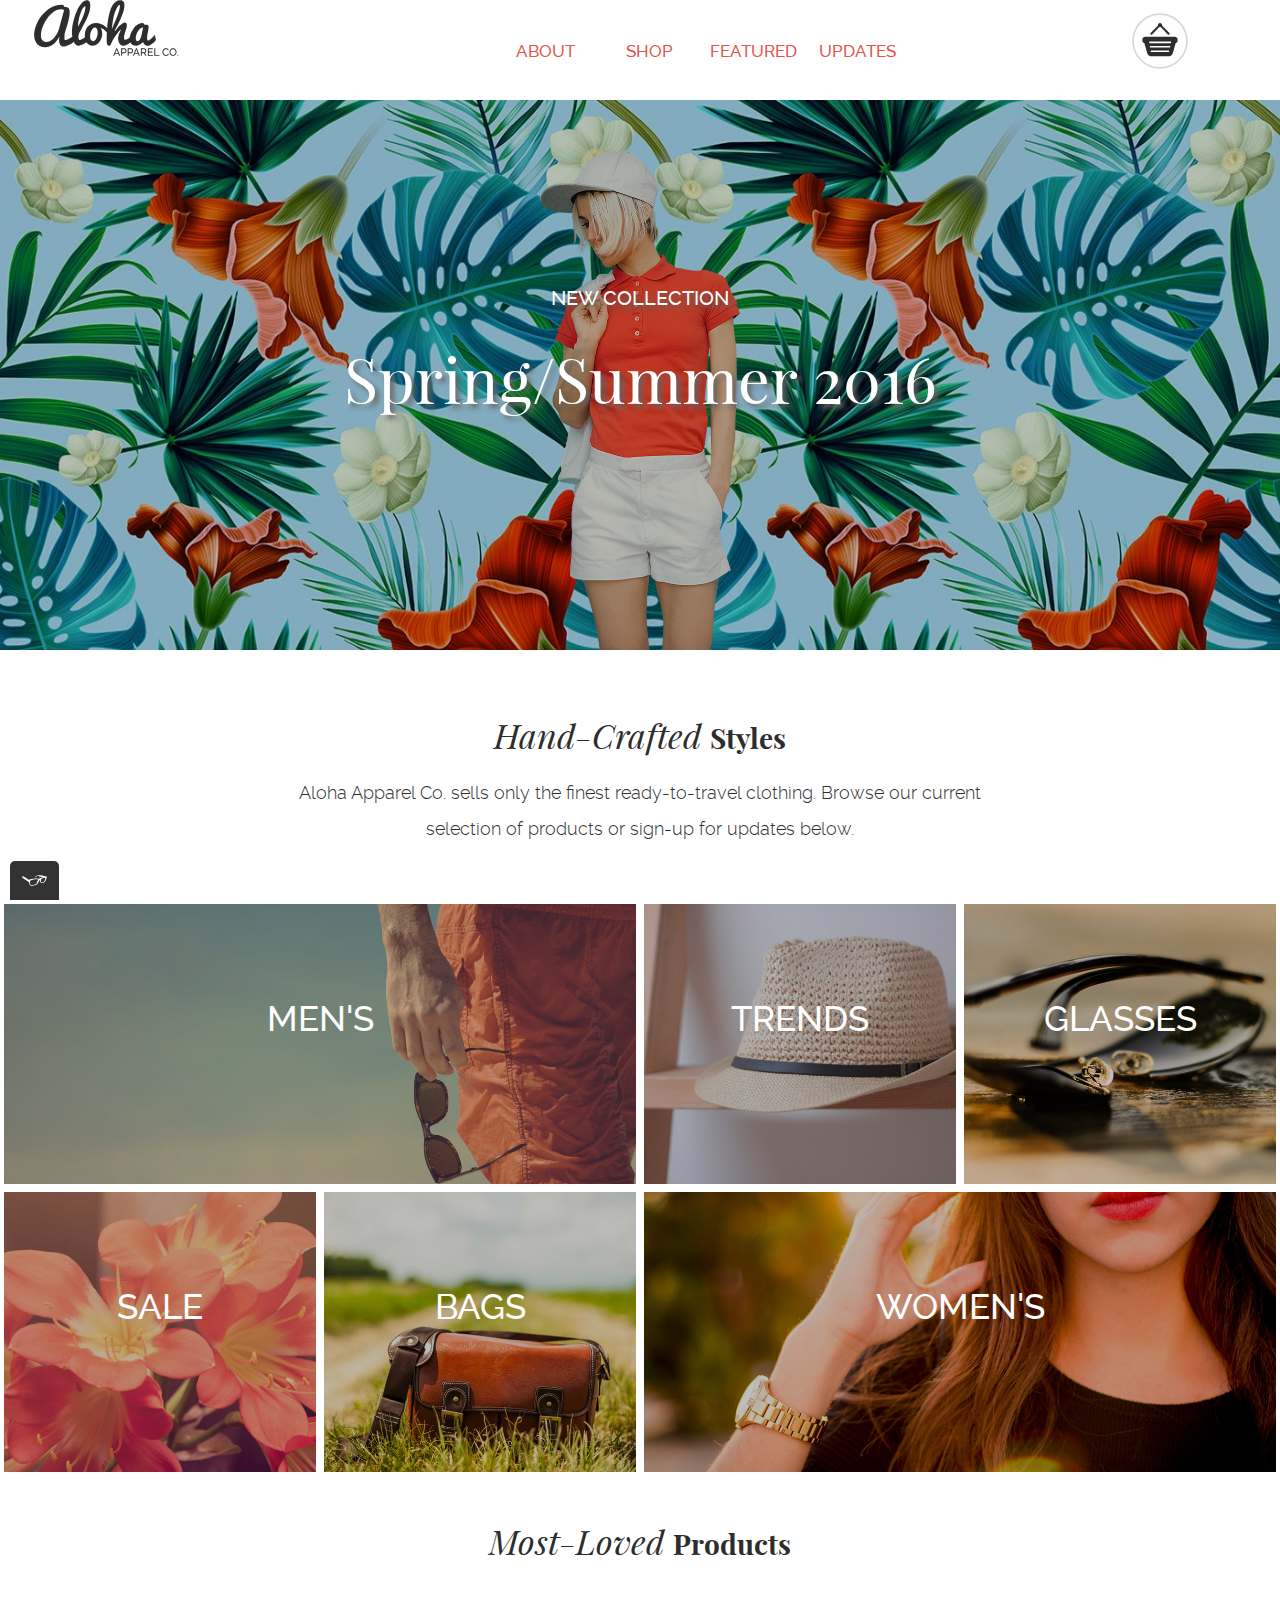
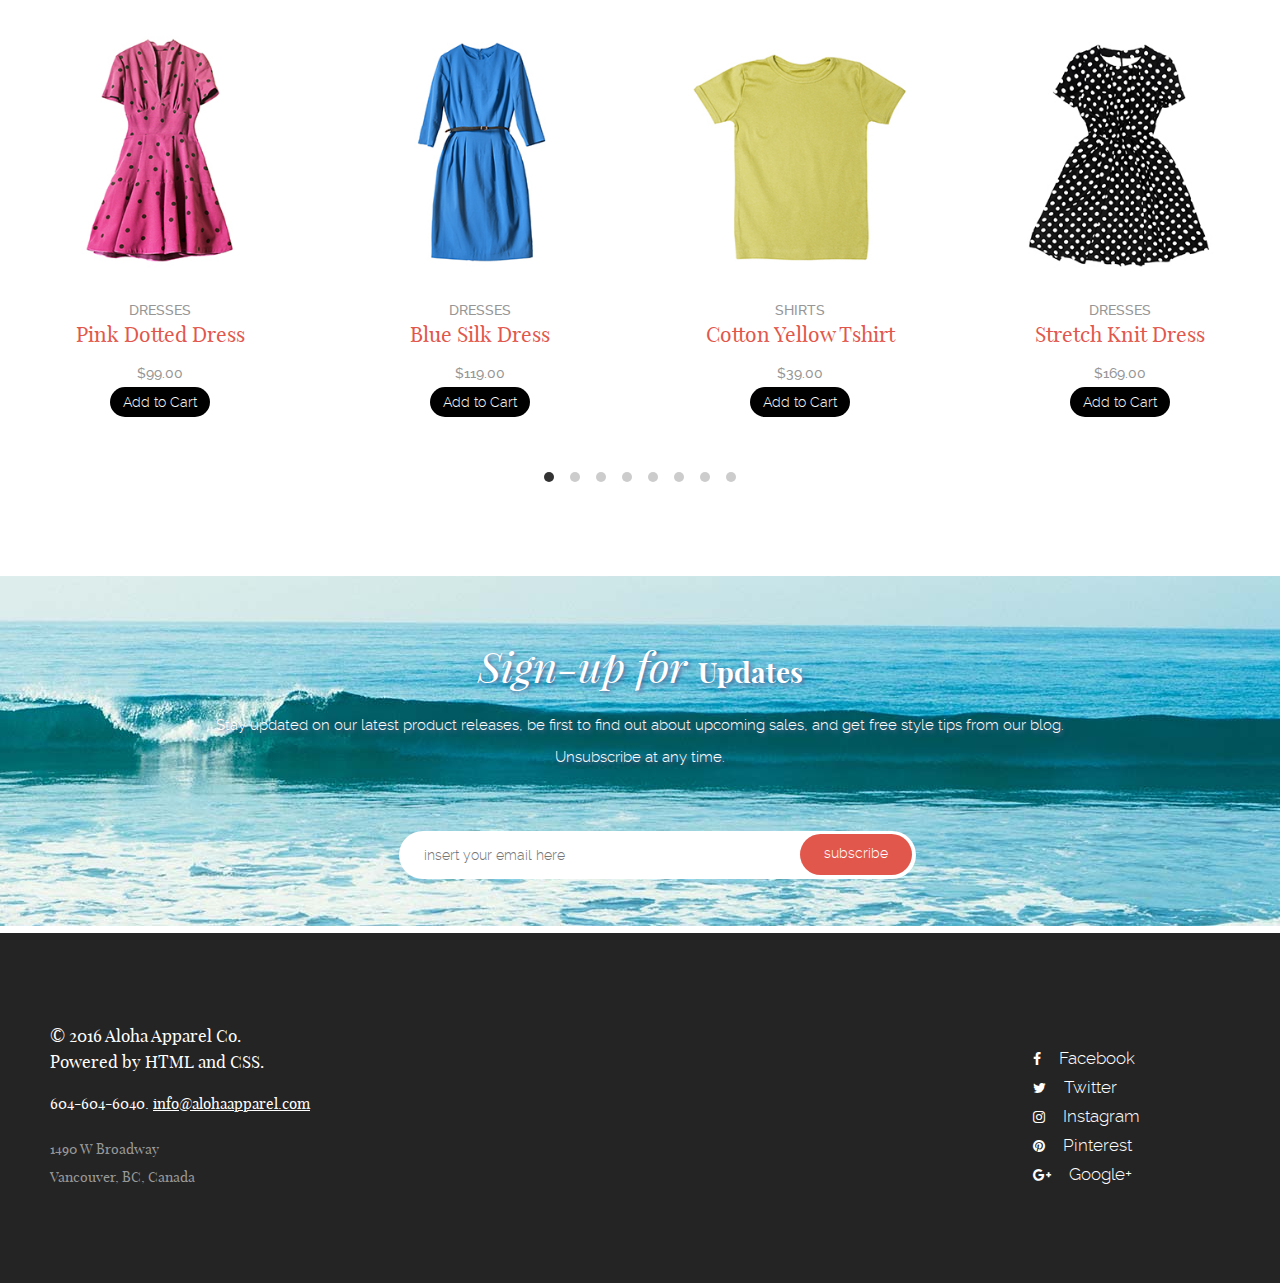
<file: index.html>
<!DOCTYPE html>
<html>

<head>

    <meta charset="utf-8">
    <meta name="viewport" content="width=device-width, initial-scale=1">
    <title>Aloha Shop</title>
    <link rel="stylesheet" href="./css/flickity.min.css">
    <link rel="stylesheet" href="./css/reset.css">
    <link rel="stylesheet" href="./css/main.css">
    <link rel="stylesheet" href="https://maxcdn.bootstrapcdn.com/font-awesome/4.5.0/css/font-awesome.min.css">
</head>

<body>


    <a class="screen-reader-text" id="head" href="#test">press here to go to the main </a>
    <header class="contain1head">

        <div class="inner-header container">
            <div class="logo">
                <img src="images/aloha-logo.svg" alt="Aloha Apparel Co. logo">
            </div>
            <div class="cart">

                <img src="images/cart-icon.svg" alt="Shopping cart">
                <span class="cart-count">0</span>
            </div>
            <nav class="m-nav">
                <ul class="link">
                    <li><a href="#" data-value= "detail">About</a></li>
                    <li><a href="#" data-value= "prod1">Shop</a></li>
                    <li><a href="#" data-value= "featured">Featured</a></li>
                    <li><a href="#" data-value= "sign">Updates</a></li>
                </ul>
            </nav>
        </div>
    </header>
    <section class="sect-banner">
        <div class="banner-text ">
            <p class="collection">New Collection</p>
            <p class="sprin">Spring/Summer 2016</p>
        </div>
    </section>
    <section class="detail " id="detail">
        <div class="detail-text">
            <h2>Hand-Crafted <span class="strong">Styles</span></h2>
            <p>Aloha Apparel Co. sells only the finest ready-to-travel clothing. Browse our current selection of products or sign-up for updates below.</p>
        </div>
    </section>

    <section class="prod1" id="prod1">
        <div class="prod1-catego">
            <div class="c-large-mens large link">
                <span class="c-name"><a href="#" data-value="head">Men's</a></span>
            </div>
            <div class="c-small-trends small link">
                <span class="c-name"><a href="#" data-value="head">Trends</a></span>
            </div>
            <div class="c-small-glasses small link">
                <span class="c-name"><a href="#" data-value="head">Glasses</a></span>
            </div>
            <div class="c-small-sale small link">
                <span class="c-name"><a href="#" data-value="head">Sale</a></span>
            </div>
            <div class="c-small-bags small link">
                <span class="c-name"><a href="#" data-value="head">Bags</a></span>
            </div>
            <div class="c-large-womens large link">
                <span class="c-name"><a href="#" data-value="head">Women's</a></span>
            </div>
        </div>
    </section>
    <section class="featured" id="featured">
        <div class="contin-mov">
            <h2>Most-Loved <span class="strong">Products</span></h2>
            <div class="carousel" data-flickity>
                <div class="p-wrapper" class="carousel-cell">
                    <img src="images/stretch-knit-dress.jpg" alt="Image of stretch knit dress">
                    <p class="p-type">Dresses</p>
                    <h3>Stretch Knit Dress</h3>
                    <p class="the-price">$169.00</p>
                    <button type="button" class="add-to-cart">Add to Cart</button>
                </div>
                <div class="p-wrapper" class="carousel-cell">
                    <img src="images/cotton-blue-shirt.jpg" alt="Image of cotton blue shirt">
                    <p class="p-type">Shirts</p>
                    <h3>Cotton Blue Shirt</h3>

                    <p class="the-price">$89.00</p>
                    <button type="button" class="add-to-cart">Add to Cart</button>
                </div>
                <div class="p-wrapper" class="carousel-cell">
                    <img src="images/checked-stretch-dress.jpg" alt="Image of checked stretch dress">
                    <p class="p-type">Dresses</p>
                    <h3>Checked Stretch Dress</h3>
                    <p class="the-price">$129.00</p>
                    <button type="button" class="add-to-cart">Add to Cart</button>
                </div>
                <div class="p-wrapper" class="carousel-cell">
                    <img src="images/blue-hipster-backpack.jpg" alt="Image of blue hipster backpack">
                    <p class="p-type">Bags</p>
                    <h3>Blue Hipster Backpack</h3>
                    <p class="the-price">$69.00</p>
                    <button type="button" class="add-to-cart">Add to Cart</button>
                </div>
                <div class="p-wrapper" class="carousel-cell">
                    <img src="images/demin-overall-shorts.jpg" alt="Image of demin overall shorts">
                    <p class="p-type">Demin</p>
                    <h3>Demin Overall Shorts</h3>
                    <p class="the-price">$89.00</p>
                    <button type="button" class="add-to-cart">Add to Cart</button>
                </div>
                <div class="p-wrapper" class="carousel-cell">
                    <img src="images/pink-dotted-dress.jpg" alt="Image of pink dotted dress">
                    <p class="p-type">Dresses</p>
                    <h3>Pink Dotted Dress</h3>
                    <p class="the-price">$99.00</p>
                    <button type="button" class="add-to-cart">Add to Cart</button>
                </div>
                <div class="p-wrapper" class="carousel-cell">
                    <img src="images/blue-silk-dress.jpg" alt="Image of blue silk dress">
                    <p class="p-type">Dresses</p>
                    <h3>Blue Silk Dress</h3>
                    <p class="the-price">$119.00</p>
                    <button type="button" class="add-to-cart">Add to Cart</button>
                </div>
                <div class="p-wrapper" class="carousel-cell">
                    <img src="images/cotton-yellow-tshirt.jpg" alt="Image of cotton yellow tshirt">
                    <p class="p-type">Shirts</p>
                    <h3>Cotton Yellow Tshirt</h3>
                    <p class="the-price">$39.00</p>
                    <button type="button" class="add-to-cart">Add to Cart</button>
                </div>
            </div>
        </div>
    </section>
    <section class="signing">
        <div class="sign conten" id="sign">
            <h2>Sign-up for <span class="strong">Updates</span></h2>
            <p>Stay updated on our latest product releases, be first to find out about upcoming sales, and get free style tips from our blog. Unsubscribe at any time.</p>
            <form class="signup">
                <input type="email" name="email" value="" id="m-email" placeholder="insert your email here">
                <input type="submit" name="subscribe" value="subscribe">
            </form>
        </div>
    </section>
    <footer class="footer">
        <div class="contain1 siz">
            <div class="info" id="info">
                <div class="copyright">
                    <p>© 2016 Aloha Apparel Co.</p>
                    <p id="mid-line" >Powered by HTML and CSS.</p>
                </div>
                <div class="contact ">
                    <p>604-604-6040. <a href="mailto:info@alohaapparel.com">info@alohaapparel.com</a></p>
                </div>
                <div class="the-address">
                    <p>1490 W Broadway</p>
                    <p>Vancouver, BC, Canada</p>
                </div>
            </div>
            <div class="social-media">
                <ul class="social link" >
                    <li><a href="#" data-value="head"><i class="fa fa-facebook "></i> <span class="n-name">Facebook</span></a></li>
                    <li><a href="#" data-value="head"><i class="fa fa-twitter " ></i> <span class="n-name">Twitter</span></a></li>
                    <li><a href="#" data-value="head"><i class="fa fa-instagram"></i> <span class="n-name">Instagram</span></a></li>
                    <li><a href="#" data-value="head"><i class="fa fa-pinterest"></i> <span class="n-name">Pinterest</span></a></li>
                    <li><a href="#" data-value="head"><i class="fa fa-google-plus"></i> <span class="n-name">Google+</span></a></li>
                </ul>
            </div>
        </div>
    </footer>
    <script src="https://code.jquery.com/jquery-3.1.0.min.js"></script>
    <script src="./js/flickity.pkgd.min.js"></script>
    <script src="./js/main.js"></script>
    <script src="./js/tota11y.min.js"></script>
</body>

</html>
</file>
<file: css/main.css>
/*---------------------------*/

.screen-reader-text {
    clip: rect(1px, 1px, 1px, 1px);
    position: absolute !important;
    height: 1px;
    width: 1px;
    overflow: hidden;
}

.screen-reader-text:focus {
    clip: auto !important;
    display: block;
    height: auto;
    left: 5px;
    top: 5px;
    width: auto;
    z-index: 1000;
}


/* above all content */


/*------------------------------------------*/

#test[tabindex="-1"]:focus {
    outline: 0;
}

* {
    box-sizing: border-box;
    outline: none;
}

strong, b {
    font-weight: bold;
}

img {
    border: 0;
    height: auto;
    max-width: 100%;
}

@font-face {
    font-family: 'Playfair Display Web';
    src: url('../fonts/playfairdisplay-regular-webfont.eot');
    src: url('../fonts/playfairdisplay-regular-webfont.eot?#iefix') format('embedded-opentype'), url('../fonts/playfairdisplay-regular-webfont.woff2') format('woff2'), url('../fonts/playfairdisplay-regular-webfont.woff') format('woff'), url('../fonts/playfairdisplay-regular-webfont.ttf') format('truetype'), url('../fonts/playfairdisplay-regular-webfont.svg#playfair_displayregular') format('svg');
    font-weight: normal;
    font-style: normal;
}

@font-face {
    font-family: 'Playfair Display Web';
    src: url('../fonts/playfairdisplay-italic-webfont.eot');
    src: url('../fonts/playfairdisplay-italic-webfont.eot?#iefix') format('embedded-opentype'), url('../fonts/playfairdisplay-italic-webfont.woff2') format('woff2'), url('../fonts/playfairdisplay-italic-webfont.woff') format('woff'), url('../fonts/playfairdisplay-italic-webfont.ttf') format('truetype'), url('../fonts/playfairdisplay-italic-webfont.svg#playfair_displayitalic') format('svg');
    font-weight: normal;
    font-style: italic;
}

@font-face {
    font-family: 'Playfair Display Web';
    src: url('../fonts/playfairdisplay-bold-webfont.eot');
    src: url('../fonts/playfairdisplay-bold-webfont.eot?#iefix') format('embedded-opentype'), url('../fonts/playfairdisplay-bold-webfont.woff2') format('woff2'), url('../fonts/playfairdisplay-bold-webfont.woff') format('woff'), url('../fonts/playfairdisplay-bold-webfont.ttf') format('truetype'), url('../fonts/playfairdisplay-bold-webfont.svg#playfair_displaybold') format('svg');
    font-weight: bold;
    font-style: normal;
}

@font-face {
    font-family: 'Playfair Display Web';
    src: url('../fonts/playfairdisplay-bolditalic-webfont.eot');
    src: url('../fonts/playfairdisplay-bolditalic-webfont.eot?#iefix') format('embedded-opentype'), url('../fonts/playfairdisplay-bolditalic-webfont.woff2') format('woff2'), url('../fonts/playfairdisplay-bolditalic-webfont.woff') format('woff'), url('../fonts/playfairdisplay-bolditalic-webfont.ttf') format('truetype'), url('../fonts/playfairdisplay-bolditalic-webfont.svg#playfair_displaybold_italic') format('svg');
    font-weight: bold;
    font-style: italic;
}


/* Raleway */

@font-face {
    font-family: 'Raleway Web';
    src: url('s-light-webfont.eot');
    src: url('../fonts/raleway-light-webfont.eot?#iefix') format('embedded-opentype'), url('../fonts/raleway-light-webfont.woff2') format('woff2'), url('../fonts/raleway-light-webfont.woff') format('woff'), url('../fonts/raleway-light-webfont.ttf') format('truetype'), url('../fonts/raleway-light-webfont.svg#ralewaylight') format('svg');
    font-weight: normal;
    font-style: normal;
}

@font-face {
    font-family: 'Raleway Web';
    src: url('../fonts/raleway-lightitalic-webfont.eot');
    src: url('../fonts/raleway-lightitalic-webfont.eot?#iefix') format('embedded-opentype'), url('../fonts/raleway-lightitalic-webfont.woff2') format('woff2'), url('../fonts/raleway-lightitalic-webfont.woff') format('woff'), url('../fonts/raleway-lightitalic-webfont.ttf') format('truetype'), url('../fonts/raleway-lightitalic-webfont.svg#ralewaylight_italic') format('svg');
    font-weight: normal;
    font-style: italic;
}

@font-face {
    font-family: 'Raleway Web';
    src: url('../fonts/raleway-medium-webfont.eot');
    src: url('../fonts/raleway-medium-webfont.eot?#iefix') format('embedded-opentype'), url('../fonts/raleway-medium-webfont.woff2') format('woff2'), url('../fonts/raleway-medium-webfont.woff') format('woff'), url('../fonts/raleway-medium-webfont.ttf') format('truetype'), url('../fonts/raleway-medium-webfont.svg#ralewaymedium') format('svg');
    font-weight: bold;
    font-style: normal;
}

@font-face {
    font-family: 'Raleway Web';
    src: url('../fonts/raleway-mediumitalic-webfont.eot');
    src: url('../fonts/raleway-mediumitalic-webfont.eot?#iefix') format('embedded-opentype'), url('../fonts/raleway-mediumitalic-webfont.woff2') format('woff2'), url('../fonts/raleway-mediumitalic-webfont.woff') format('woff'), url('../fonts/raleway-mediumitalic-webfont.ttf') format('truetype'), url('../fonts/raleway-mediumitalic-webfont.svg#ralewaymedium_italic') format('svg');
    font-weight: bold;
    font-style: italic;
}


/*------ ----Global------ ---- */

.add-to-cart {
   width: 100px;
    background-color: black;
    color: white;
    border-radius: 3rem;
    border: none;
}

button:hover {
    background-color: #A52A2A;
}

html {
    font-size: 14px;
}

section {
    display: block;
}

ul {
    list-style: non;
}

body, button, input, select, textarea {
    color: #2d2d2d;
    font-family: 'Raleway Web', sans-serif;
    font-size: 1rem;
    font-style: normal;
    font-weight: normal;
    line-height: 2;
}

h1, h2, h3 {
    font-family: 'Playfair Display Web', serif;
    line-height: 1;
}

h2 {
    font-size: 2.4rem;
    font-style: italic;
    margin-bottom: 1.5rem;
}

h3 {
    color: #e2574c;
    font-size: 1.5rem;
    margin-bottom: 1rem;
}

a {
    color: #e2574c;
}

a:hover {
    color: #b64036;
}




/* --------- */

.strong {
    font-style: normal;
    font-weight: bold;
}


/*----------------------*/


/*---- web html ----*/


/********************     header    ****************/

.m-nav ul {
    text-align: center;
    padding-top: 0;
    border-top: 0;
    max-height: 100%;
}

.m-nav li {
    width: 20%;
    display: inline-block;
}

.m-nav {
    border-top: 1.5px solid #d7d7d7;
    align-self: center;
    order: 3;
    width:100%;
    padding-top: 0.2rem;
}

.m-nav li a {
  
    font-weight: bold;
    text-decoration: none;
    text-transform: uppercase;
    font-size: 0.9rem;
}

.header_logos {
    display: flex;
    flex-flow: row;
    justify-content: space-around;
}

.logo {
    align-self: flex-start;
    order: 1;
    height: 4rem;
    width: 6rem;
}

.cart {
    align-self: flex-end;
    order: 2;
    width: 55px;
    height: 55px;
    display: flex;
    flex-flow: row;
    max-width: 10%;
    position: relative;
}

.cart-count {
    background-color: #e2574c;
    border-radius: 50%;
    color: white;
    display: none;
    font-size: 0.9rem;
    font-weight: bold;
    height: 22px;
    width: 22px;
    line-height: 22px;
    text-align: center;
    padding-left: 0.3rem;
    padding-bottom: 0.8rem;
   position: absolute;
    bottom: 25px;
    left: 40px;
    

}

.logo img {
    order: 1;
    width: 100%;
    height: 100%;
}

.contain1head {
    height:100px;
    background-color: rgb(255, 255, 255);
    position: fixed;
    z-index: 100;
    width: 100%;
    top: 0;
    align-items: center;
}

.inner-header {
    display: flex;
    flex-flow: row;
    flex-wrap: wrap;
    justify-content: space-between;
    padding-bottom: .5rem;
    padding-top: 1rem;
}

.container {
    padding: 0 2%;
    margin: 0 auto;
    width: 100%;
}


/*---------banner---------*/

.collection {
    font-size: 1.3rem;
    padding-top: 40px;
    font-weight: 700;
}

.sprin {
    font-size: 2.6rem;
    font-weight: 500;
    font-family: 'Playfair Display Web', serif;
}

.sect-banner {
   
    background: linear-gradient( to bottom, rgba(0, 0, 0, 0.25) 0%, rgba(0, 0, 0, 0.25) 100%), url('../images/banner-girl.png') no-repeat center 50px, url('../images/flower-bkgd.jpg') repeat-x center top;
    background-size: cover, 200px 500px, cover;
    height: 70vw;
    position: relative;
    color: white;
    position: center;
    margin-top: 100px;
}

.collection {
    font-size: 20px;
}

.banner-text {
    top: 25%;
    text-align: center;
    width: 100%;
    position: absolute;
      text-shadow: 4px 4px 5px rgba(100, 100, 100, 0.9);
}

.collection {
    margin-bottom: 0px;
    text-transform: uppercase;
}

.strong {
    font-size: 28px;
}


/*---------------about---------------*/

.detail-text {
    padding-top: 50px;
    height: 200px;
    text-align: center;
    margin: auto;
}

.detail {
    width: 100%;
}


/*----------------products one--------------*/

.prod1 {
    height: 1000px;
}

.prod1-catego {
    display: flex;
    flex-wrap: wrap;
    text-align: center;
    justify-content: space-around;
    height: 100%;
}

.c-name a {
    display: flex;
    flex-direction: row;
    justify-content: center;
    align-self: center;
    color: white;
    padding-top: 18vw;
    text-decoration: none;
    font-size: 1.5rem;
    text-transform: uppercase;
}

.c-name a:hover {
    color: #f5ebc6;
}

.c-large-mens {
    background: linear-gradient( to bottom, rgba(0, 0, 0, 0.25) 0%, rgba(0, 0, 0, 0.25) 100%), url('../images/mens-category.jpg') no-repeat center center;
    background-size: cover, cover;
    border: 4px solid #fff;
}

.c-small-trends {
    background: linear-gradient( to bottom, rgba(0, 0, 0, 0.25) 0%, rgba(0, 0, 0, 0.25) 100%), url('../images/trends-category.jpg') no-repeat center center;
    background-size: cover, cover;
    border: 4px solid #fff;
}

.c-small-glasses {
    background: linear-gradient( to bottom, rgba(0, 0, 0, 0.25) 0%, rgba(0, 0, 0, 0.25) 100%), url('../images/glasses-category.jpg') no-repeat center center;
    background-size: cover, cover;
    border: 4px solid #fff;
}

.c-small-sale {
    background: linear-gradient( to bottom, rgba(0, 0, 0, 0.25) 0%, rgba(0, 0, 0, 0.25) 100%), url('../images/sale-category.jpg') no-repeat center center;
    background-size: cover, cover;
    border: 4px solid #fff;
}

.c-small-bags {
    background: linear-gradient( to bottom, rgba(0, 0, 0, 0.25) 0%, rgba(0, 0, 0, 0.25) 100%), url('../images/bags-category.jpg') no-repeat center center;
    background-size: cover, cover;
    border: 4px solid #fff;
}

.c-large-womens {
    background: linear-gradient( to bottom, rgba(0, 0, 0, 0.25) 0%, rgba(0, 0, 0, 0.25) 100%), url('../images/womens-category.jpg') no-repeat center center;
    background-size: cover, cover;
    border: 4px solid #fff;
}

.small {
    max-width: 50%;
    flex: 2 0 50%;
}

.large {
    max-width: 100%;
    flex: 2 0 100%;
}


/*--------------------- products2 ----------------mov*/

.p-wrapper {
    width: 100%;
    padding: 3rem 2rem;
    align-content: center;
}

.p-type {
    text-transform: uppercase;
}

.the-price ,.p-type{
    color: #969696;
    font-weight: bold;
}

.featured {
    height: 700px;
}

.contin-mov {
    text-align: center;
    padding-top: 50px;
}


/*---------------signup/in--------------*/

.signing {
    height: 350px;
    background: url('../images/wave-bkgd.jpg') no-repeat center bottom;
    color: white;
    margin-bottom: 7px;
}

.signup {
    padding-left: 2.5rem;
    width: 90%;
    display: block;
    position: relative;
}

.sign {
    line-height: 2.3rem;
    text-align: center;
}

.sign h2 {
    padding-top: 50px;
    font-size: 3rem;
}

.sign p {
    width: 100%;
    font-size: 1.1rem;
    padding-bottom: 30px;
    font-weight: 200;
}

.sign p ,
.sign h2{
        text-shadow: 2px 2px 4px rgba(100, 100, 150, 0.9);
}

input[type="email"], input[type="submit"] {
    border: 0;
    border-radius: 25px;
}

input[type="email"] {
    padding: .7rem 1.75rem;
    padding-right: 150px;
    width: 100%;
}

input[type="submit"] {
    background-color: #e2574c;
    font-size: 1rem;
    color: white;
    cursor: pointer;
    width: 8rem;
    padding: 0.4rem 0.1rem;
    padding-bottom: 0.6rem;
    position: absolute;
    right: .3rem;
    top: .15rem;
}

input[type="submit"]:hover, input[type="submit"]:focus {
    background-color: #b64036;
}


/*------------------footer----------------*/

.contain1 {
    display: flex;
    flex-flow: column;
    justify-content: space-between;
}

.siz {
    align-items: center;
    margin: 0%;
    width: 100%;
}


.copyright p {
    font-size: 1.1rem;
    padding-top: 30px;
   
}

.footer {
    background-color: #242424;
    height: 300px;
    padding: 0 50px;
    font-family: 'Playfair Display Web';
}

.footer p {
    color: white;
    margin-bottom: 8px;
}

.the-address{
margin-top:15px;
margin-bottom: 37px;
}

.the-address p {
    color: #999999;
    padding: 0px;
    margin: 0px;
}
.info {
  
    width: 300px;
    text-align: center;
}
.fa
{

    margin-left:8px;
}
#mid-line{
    margin-top: -45px;
    margin-bottom: 10px;
}
.social-links li {
    padding-bottom: 10px;
    padding-right: 35px;
}

.social{
    bottom:30px;
}

.social li a {
    text-decoration: none;
    font-family: 'Raleway Web', sans-serif;
    font-size: 1rem;
}

.social-links ul {
    padding-top: 30px;
    list-style: none;
}


.footer a {
    color: white;
    line-height: 1.7;
}

.footer a:hover {
    color: #b64036;
}


.social-media ul li {
    display: inline-block;
}

.social-media {
   
   width: 200px;
    margin-top: -20px;
    padding-left: 45px;
}

.n-name {
    display: none;
}


/*----------lap-end-------*/

@media only screen and (min-width: 600px) {
    font-size: 16px;
  
    /*************------------ Header --------------*********/


 .contain1head{
      
        flex-wrap: nowrap;
        border-bottom: 1px solid #d7d7d7;
    }
     .contain1head{
         height: 80px;
     }
    
    .logo {
        order: 1;
        flex-basis: 20%;
    }
    .logo img {
        max-width: 160px;
    }
    .cart {
        flex-basis: 20%;
        order: 3;
        width: 4rem;
        height: 4rem;
    }
    .m-nav {
      padding-top: 35px;
        border: none;
        flex-basis: 60%;
        max-width:500px;
        min-width: 400px;
        order: 2;
    }
    .m-nav ul li a {
        font-size: 1.1rem;
        margin: 0rem;
    }
    /* *************--------------Banner--------------**************** */
    .sect-banner {
        height: 550px;
        margin-top: 80px;
    }
    .banner {
        background-size: cover, 400px 615px, contain;
        position: relative;
    }
    .sprin {
            font-family: 'Playfair Display Web', serif;
            font-size: 3.5rem;
            font-weight: normal;
        }
    /* ************---------------detail ---------------**********/
    .detail-text {
        height: 250px;
        text-align: center;
        width: 700px;
    }
    .detail-text p {
        font-weight: bold;
        font-size: 1.3rem;
        font-weight: normal;
        margin-bottom: 30px;
    }
    .detail-text h2 {
        text-align: center;
        font-style: italic;
        margin-top: 20px;
    }
    .detail-text {
        max-width: 100%
    }

 
    /*------------ Product Categories------------- */
    .c-name a {
        display: flex;
        flex-direction: row;
        justify-content: center;
        align-self: center;
        color: white;
        padding-top: 18vw;
        text-decoration: none;
        font-weight: bold;
        font-size: 1.5rem;
        text-transform: uppercase;
    }
    .prod1-catego {
        display: flex;
        flex-wrap: wrap;
        text-align: center;
        justify-content: space-around;
        height: 100%;
    }
    .small {
        max-width: 25%;
        flex: 2 0 25%;
        border: 4px solid white;
        position: relative;
    }
    .large {
        max-width: 50%;
        flex: 2 0 50%;
        border: 4px solid white;
        position: relative;
    }
    .prod1 {
        height: 45vw;
    }
    .contain1 {
        max-width: 1240px;
    }
    .c-name {
        display: flex;
        flex-direction: column;
        justify-content: center;
        align-items: center;
    }
    .c-name a {
        font-size: 2rem;
        position: absolute;
    }
    /* --------------Most-Loved Products------------ */
    .p-wrapper {
        width: 50%;
    }
    input[type="email"], input[type="submit"] {
        border: 0;
        border-radius: 25px;
    }
    input[type="email"] {
        padding: .7rem 1.75rem;
        padding-right: 150px;
        width: 100%;
    }
    input[type="submit"] {
        background-color: #e2574c;
        font-size: 1rem;
        color: white;
        cursor: pointer;
        width: 8rem;
        padding: 0.4rem 0.1rem;
        padding-bottom: 0.6rem;
        position: absolute;
        right: .3rem;
        top: .15rem;
    }
    /* -------------- Signup -------------- */
    .sign {
        width: 800px;
    }
    .conten {
        max-width: 100%;
        padding: 20px 2%;
        margin: 0 auto
    }
    .signup {
        width: 65%;
        margin: 2rem auto 0;
    }
    /* --------------Footer -------------- */
    .site-main {
        height: 600px;
        margin-top: 30px;
    }
   
   .copyright p {
    font-size: 1.2rem;
    padding-top: 30px;
}

   .info{
       text-align: left;
       
   }
    .footer {
        height: 350px;
        text-align: left;
        display: flex;
        justify-content: space-between;
    }
    ul.social {
    
        padding-right: 2rem;
    }
    .n-name {
        padding-left: 1rem;
        font-size: 1.2rem;
        display: inline-block;
    }
    .social-media {
        height: 220px;
        width: 250px;
    }
    .social {
        padding-top: 4rem;
        padding-right: 4rem;
    }
    .contain1 {
        height: 100%;
        display: flex;
        flex-flow: row;
        justify-content: space-between;
    }
    
    .contact{
        font-size: 1.1rem;
    }

    /* ---------------- Desktop ---------------*/
    @media only screen and (min-width: 1240px) {
        /*************------------ Header --------------*********/
       

 .contain1head {
     height: 100px;
 }

        .logo img {
            max-width: 160px;
        }
        .cart-count {
            font-size: 1rem;
            height: 25px;
            width: 25px;
           left: 70px;
          
        }
        .cart {
            width: 62px;
        }
        
        .m-nav{
            max-width: 500px
        }



        .m-nav ul li a {
            font-size: 1.2rem;
        }
        /*************------------Banner --------------*********/
        .sect-banner {
            height: 550px;
            margin-top: 100px;
        }
        .banner {
            background-size: cover, 400px 615px, contain;
            position: relative;
        }
        .sprin {
            font-family: 'Playfair Display Web', serif;
            font-size: 4.5rem;
            font-weight: normal;
        }


        /*************------------Categories--------------*********/
        .c-name {
            display: flex;
            flex-direction: row;
            justify-content: center;
            align-items: center;
        }
        .c-name a {
            font-size: 2.5rem;
        }
        /*************------------Most Loved  --------------*********/
        .p-wrapper {
            margin-bottom: 0;
            width: 25%;
        }
        /*************------------ sign in --------------*********/
        .sign {
            width: 900px;
        }
        .conten {
            max-width: 100%;
            padding: 20px 2%;
            margin: 0 auto
        }
        /*************------------ Footer --------------*********/
        .footer {
            height: 350px;
        }
        .site-main {
            height: 600px;
            margin-top: 30px;
        }
        .contain1 {
            height: 100%;
            display: flex;
            flex-flow: row;
            justify-content: space-between;
        }
</file>
